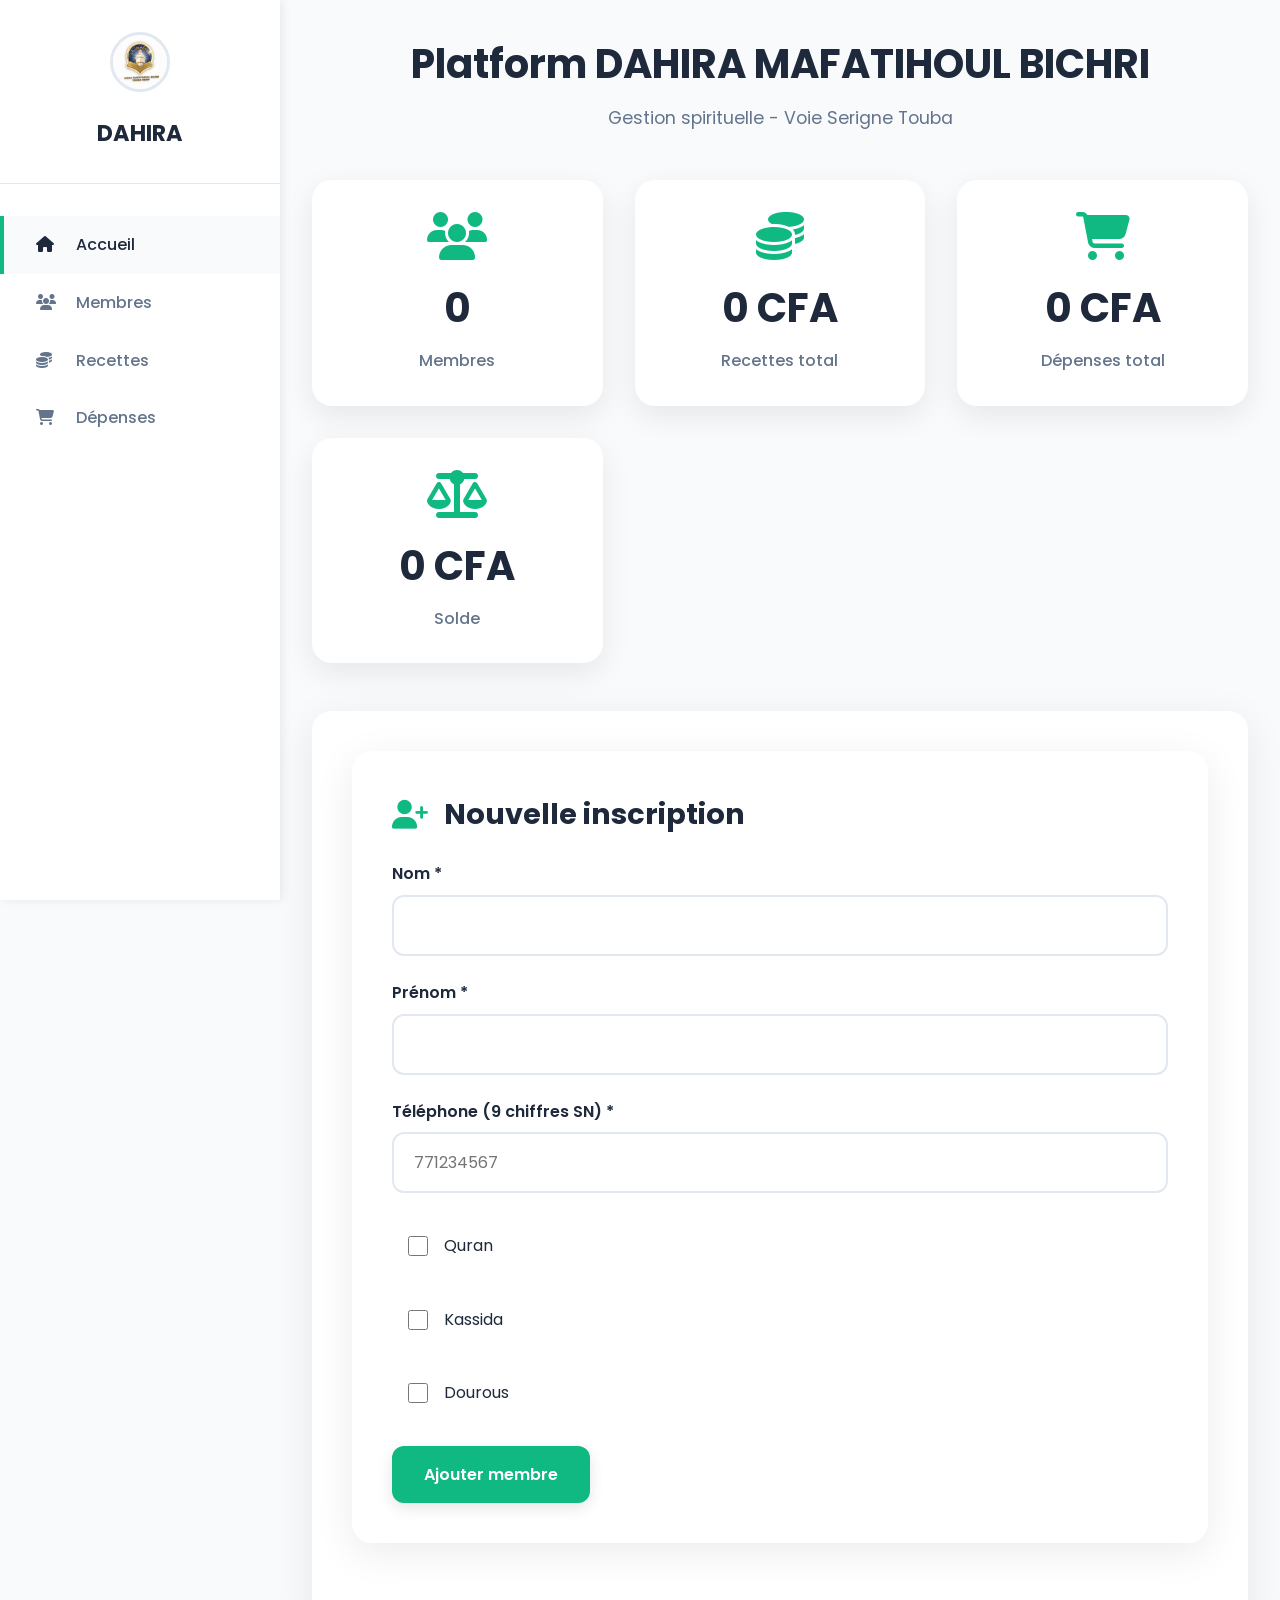
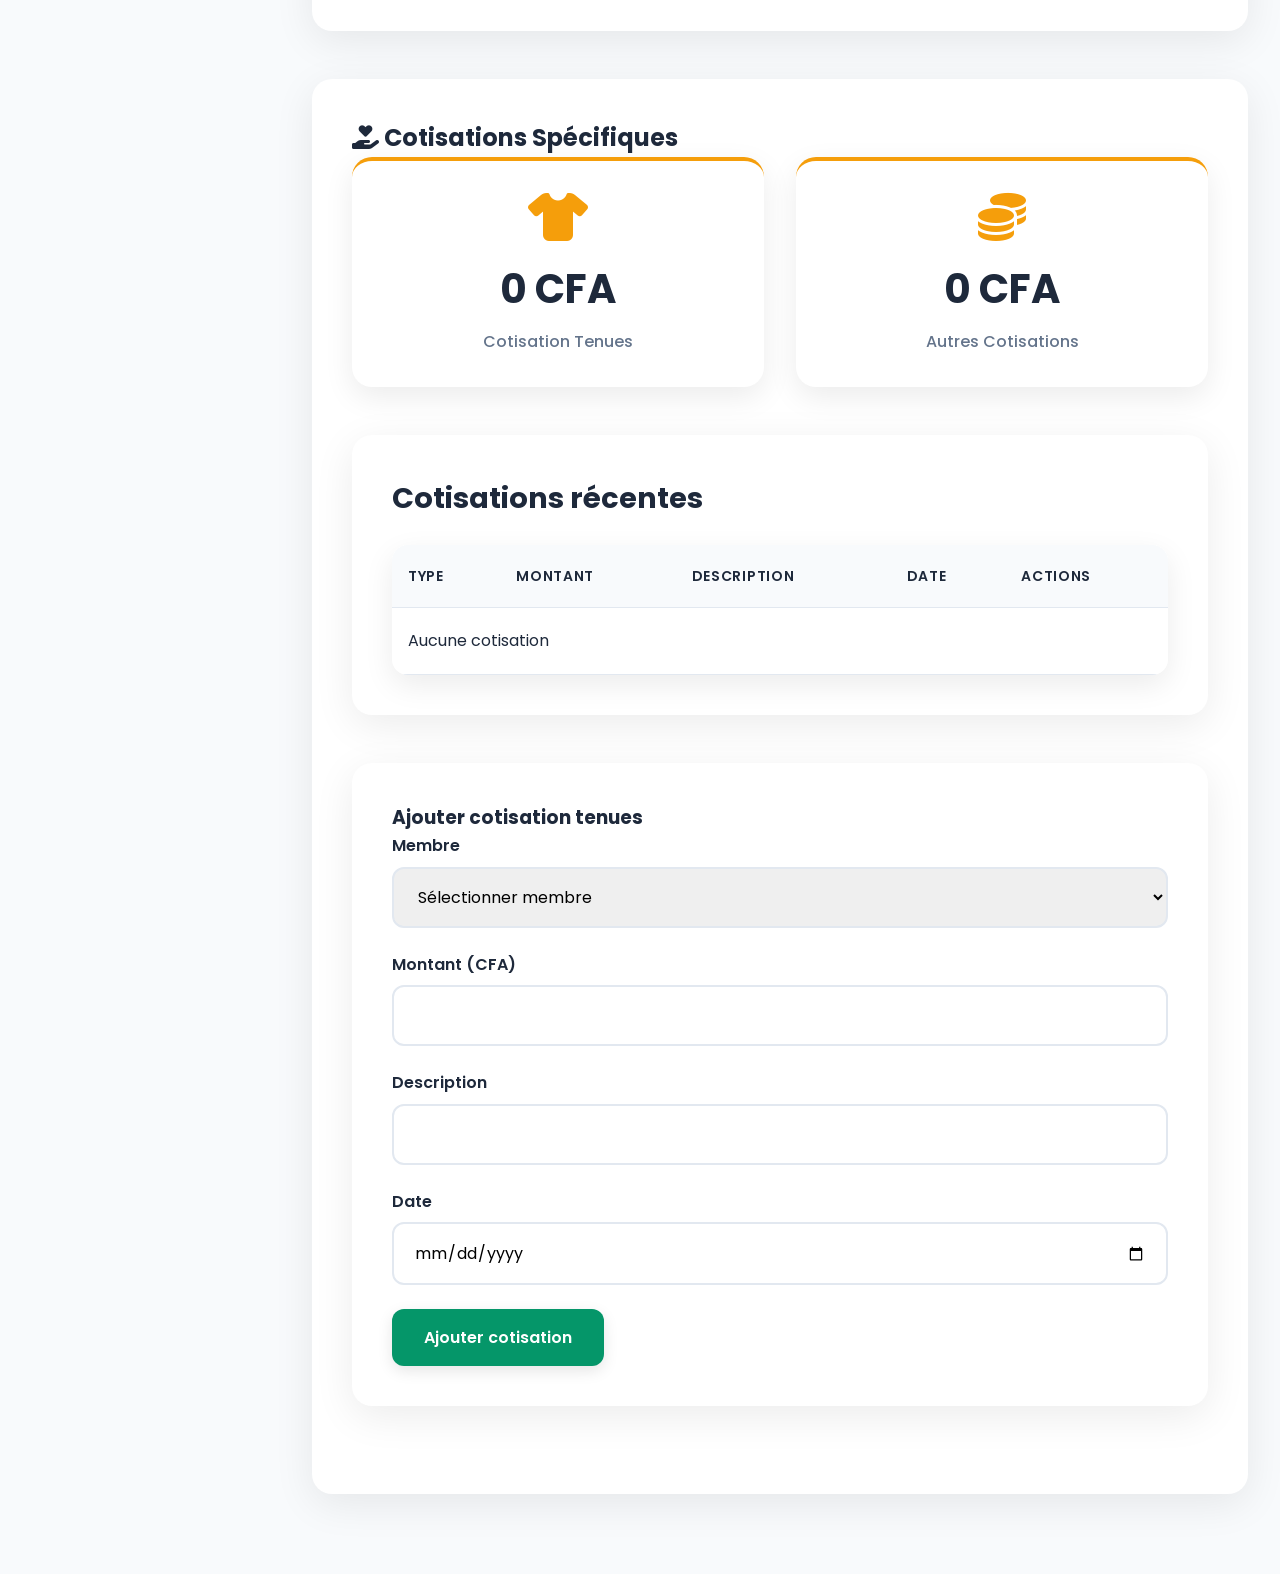
<file: index.html>
<!DOCTYPE html>
<html lang="fr">
<head>
    <meta charset="UTF-8">
    <meta name="viewport" content="width=device-width, initial-scale=1.0">
    <title>DAHIRA MAFATIHOUL BICHRI - Platform Admin</title>
    <link rel="manifest" href="manifest.json">
    <link rel="stylesheet" href="style.css">
    <link rel="stylesheet" href="https://cdnjs.cloudflare.com/ajax/libs/font-awesome/6.4.0/css/all.min.css">
    <link href="https://fonts.googleapis.com/css2?family=Poppins:wght@300;400;600;700&display=swap" rel="stylesheet">
</head>
<body>
    <div class="app">
        <!-- Sidebar -->
        <nav class="sidebar">
            <div class="logo-sidebar">
                <img src="WhatsApp Image 2026-03-20 at 22.00.52.jpeg" alt="Dahira" class="logo-small">
                <h2>DAHIRA</h2>
            </div>
            <ul>
                <li class="nav-item active" data-tab="accueil"><i class="fas fa-home"></i> Accueil</li>
                <li class="nav-item" data-tab="membres"><i class="fas fa-users"></i> Membres</li>
                <li class="nav-item" data-tab="recettes"><i class="fas fa-coins"></i> Recettes</li>
                <li class="nav-item" data-tab="depenses"><i class="fas fa-shopping-cart"></i> Dépenses</li>
            </ul>
        </nav>

        <!-- Main content -->
        <main class="main-content">
            <!-- Header -->
            <header class="main-header">
                <h1>Platform DAHIRA MAFATIHOUL BICHRI</h1>
                <p> Gestion spirituelle - Voie Serigne Touba</p>
            </header>

            <!-- Tabs content -->
            <div class="tabs-container">
                <!-- Accueil -->
                <div id="accueil" class="tab-content active">
                    <div class="stats-grid">
                        <div class="stat-card">
                            <i class="fas fa-users"></i>
                            <h3 id="totalMembres">0</h3>
                            <p>Membres</p>
                        </div>
                        <div class="stat-card">
                            <i class="fas fa-coins"></i>
                            <h3 id="totalRecettes">0 CFA</h3>
                            <p>Recettes total</p>
                        </div>
                        <div class="stat-card">
                            <i class="fas fa-shopping-cart"></i>
                            <h3 id="totalDepenses">0 CFA</h3>
                            <p>Dépenses total</p>
                        </div>
                        <div class="stat-card">
                            <i class="fas fa-balance-scale"></i>
                            <h3 id="solde">0 CFA</h3>
                            <p>Solde</p>
                        </div>
                    </div>

                    <!-- Inscription Section -->
                    <div class="inscription-section">
                        <div class="form-section">
                            <h2><i class="fas fa-user-plus"></i> Nouvelle inscription</h2>
                            <form id="inscriptionForm">
                                <div class="input-group">
                                    <label>Nom *</label>
                                    <input type="text" id="nom" required>
                                </div>
                                <div class="input-group">
                                    <label>Prénom *</label>
                                    <input type="text" id="prenom" required>
                                </div>
                                <div class="input-group">
                                    <label>Téléphone (9 chiffres SN) *</label>
                                    <input type="tel" id="telephone" placeholder="771234567" pattern="[0-9]{9}" required>
                                </div>
                                <div class="checkbox-group">
                                    <label><input type="checkbox" name="interets" value="quran"> Quran</label>
                                    <label><input type="checkbox" name="interets" value="kassida"> Kassida</label>
                                    <label><input type="checkbox" name="interets" value="dourous"> Dourous</label>
                                </div>
                                <button type="submit" class="btn-primary">Ajouter membre</button>
                            </form>
                        </div>
                    </div>

                    <!-- Cotisations Spécifiques -->
                    <div class="cotisations-section">
                        <h2><i class="fas fa-hand-holding-heart"></i> Cotisations Spécifiques</h2>
                        <div class="cotisations-grid">
                            <div class="stat-card cotisation-card">
                                <i class="fas fa-tshirt"></i>
                                <h3 id="totalCotisationTenues">0 CFA</h3>
                                <p>Cotisation Tenues</p>
                            </div>
                            <div class="stat-card cotisation-card">
                                <i class="fas fa-coins"></i>
                                <h3 id="totalAutresCotisations">0 CFA</h3>
                                <p>Autres Cotisations</p>
                            </div>
                        </div>

                        <div class="table-section">
                            <h2>Cotisations récentes</h2>
                            <div class="table-container">
                                <table id="cotisationsTable">
                                    <thead>
                                        <tr>
                                            <th>Type</th>
                                            <th>Montant</th>
                                            <th>Description</th>
                                            <th>Date</th>
                                            <th>Actions</th>
                                        </tr>
                                    </thead>
                                    <tbody></tbody>
                                </table>
                            </div>
                        </div>
                        
                            <div class="form-section">
                            <h3>Ajouter cotisation tenues</h3>
                            <form id="cotisationTenuesForm">
                                <div class="input-group">
                                    <label>Membre</label>
                                    <select id="membreCotisation" required>
                                        <option value="">Sélectionner membre</option>
                                    </select>
                                </div>
                                <div class="input-group">
                                    <label>Montant (CFA)</label>
                                    <input type="number" id="montantCotisation" required>
                                </div>
                                <div class="input-group">
                                    <label>Description</label>
                                    <input type="text" id="descCotisation">
                                </div>
                                <div class="input-group">
                                    <label>Date</label>
                                    <input type="date" id="dateCotisation">
                                </div>
                                <button type="submit" class="btn-success">Ajouter cotisation</button>
                            </form>
                        </div>
                    </div>
                </div>

                <!-- Membres -->
                <div id="membres" class="tab-content">
                    <div class="table-section">
                        <h2>Membres dahira</h2>
                        <div class="table-container">
                            <table id="membresTable">
                                <thead>
                                    <tr>
                                        <th>Nom</th>
                                        <th>Tél</th>
                                        <th>Intérêts</th>
                                        <th>Date</th>
                                        <th>Actions</th>
                                    </tr>
                                </thead>
                                <tbody></tbody>
                            </table>
                        </div>
                    </div>
                </div>

                <!-- Recettes -->
                <div id="recettes" class="tab-content">
                    <div class="form-section">
                        <h2>Ajouter recette</h2>
                        <form id="recetteForm">
                            <div class="input-group">
                                <label>Montant (CFA)</label>
                                <input type="number" id="montantRecette" required>
                            </div>
                            <div class="input-group">
                                <label>Description</label>
                                <input type="text" id="descRecette">
                            </div>
                            <div class="input-group">
                                <label>Date</label>
                                <input type="date" id="dateRecette">
                            </div>
                            <button type="submit" class="btn-success">Ajouter recette</button>
                        </form>
                    </div>
                    <div class="table-section">
                        <h3>Recettes récentes</h3>
                        <div class="table-container">
                            <table id="recettesTable">
                                <thead>
                                    <tr>
                                        <th>Montant</th>
                                        <th>Description</th>
                                        <th>Date</th>
                                        <th>Actions</th>
                                    </tr>
                                </thead>
                                <tbody></tbody>
                            </table>
                        </div>
                    </div>
                </div>

                <!-- Dépenses -->
                <div id="depenses" class="tab-content">
                    <div class="form-section">
                        <h2>Ajouter dépense</h2>
                        <form id="depenseForm">
                            <div class="input-group">
                                <label>Montant (CFA)</label>
                                <input type="number" id="montantDepense" required>
                            </div>
                            <div class="input-group">
                                <label>Description</label>
                                <input type="text" id="descDepense">
                            </div>
                            <div class="input-group">
                                <label>Date</label>
                                <input type="date" id="dateDepense">
                            </div>
                            <button type="submit" class="btn-danger">Ajouter dépense</button>
                        </form>
                    </div>
                    <div class="table-section">
                        <h3>Dépenses récentes</h3>
                        <div class="table-container">
                            <table id="depensesTable">
                                <thead>
                                    <tr>
                                        <th>Montant</th>
                                        <th>Description</th>
                                        <th>Date</th>
                                        <th>Actions</th>
                                    </tr>
                                </thead>
                                <tbody></tbody>
                            </table>
                        </div>
                    </div>
                </div>
            </div>
        </main>
    </div>

    <script src="script.js"></script>
</body>
</html>
</file>
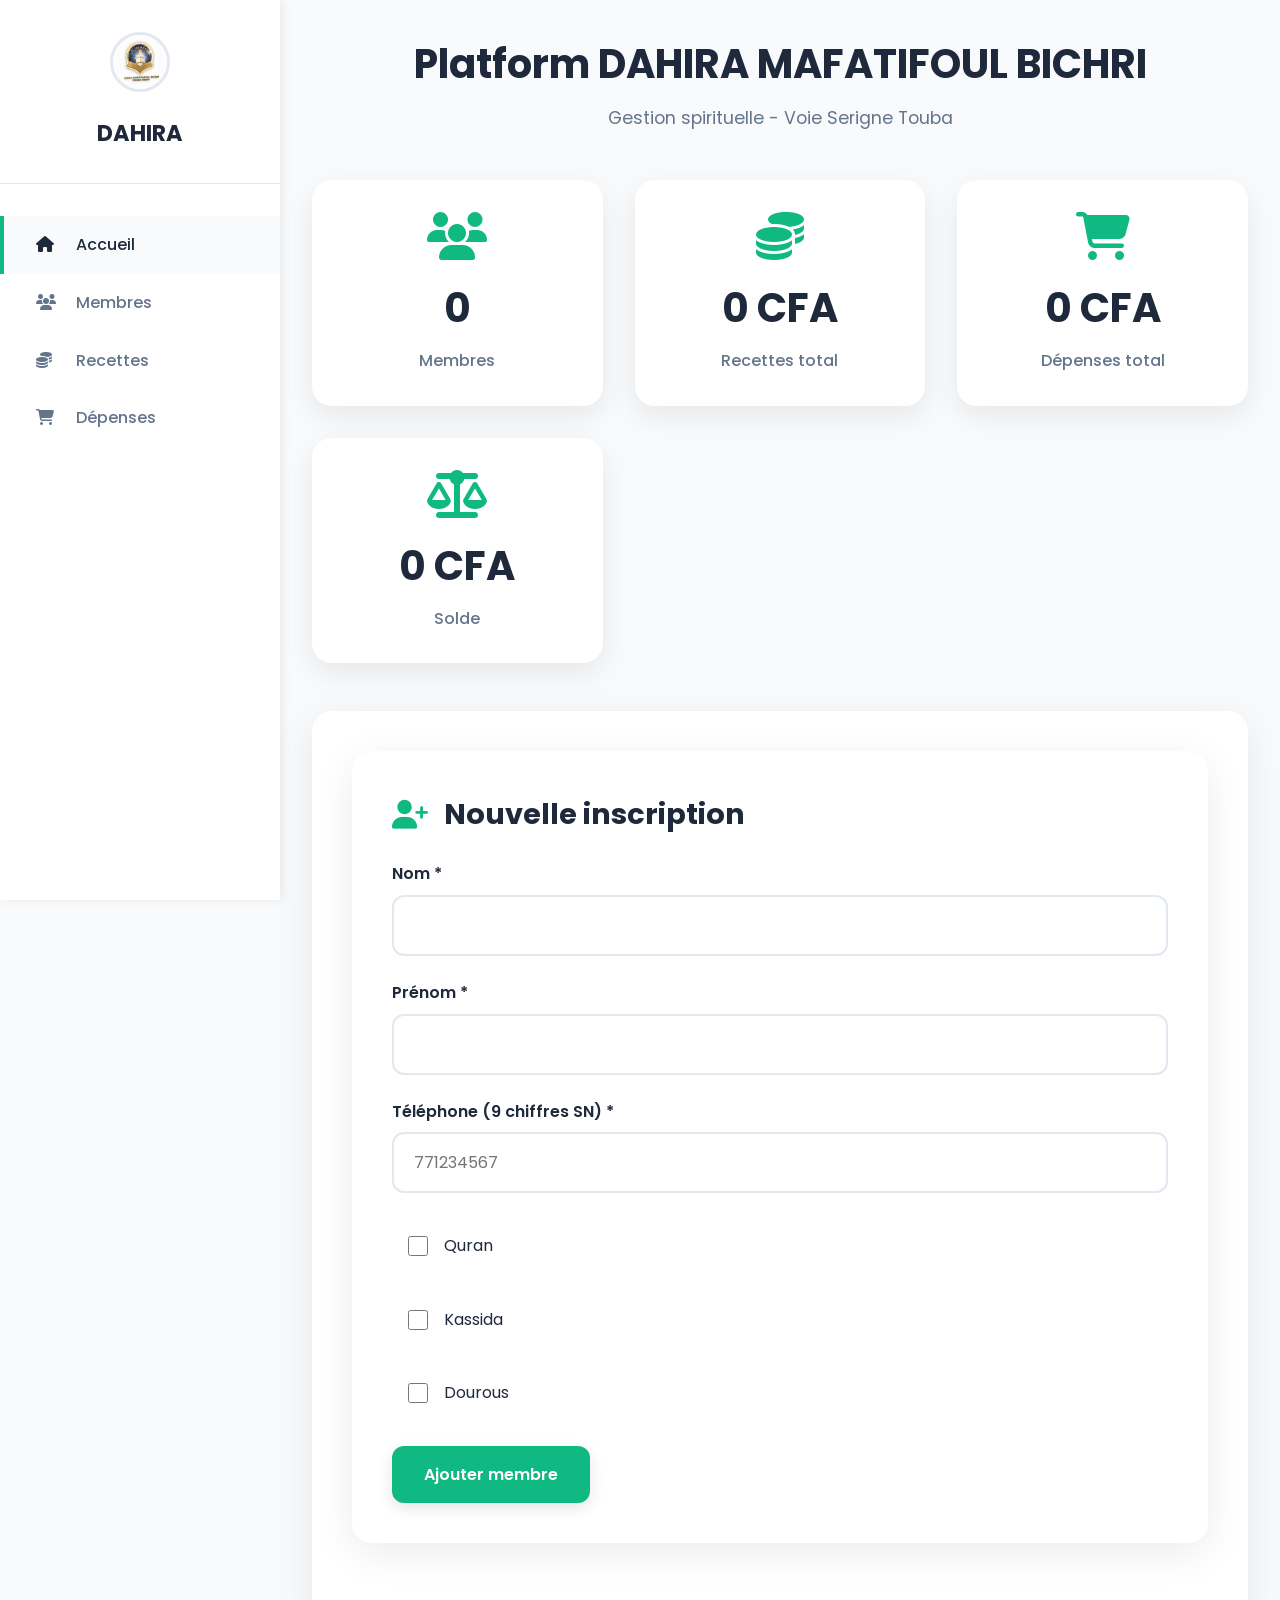
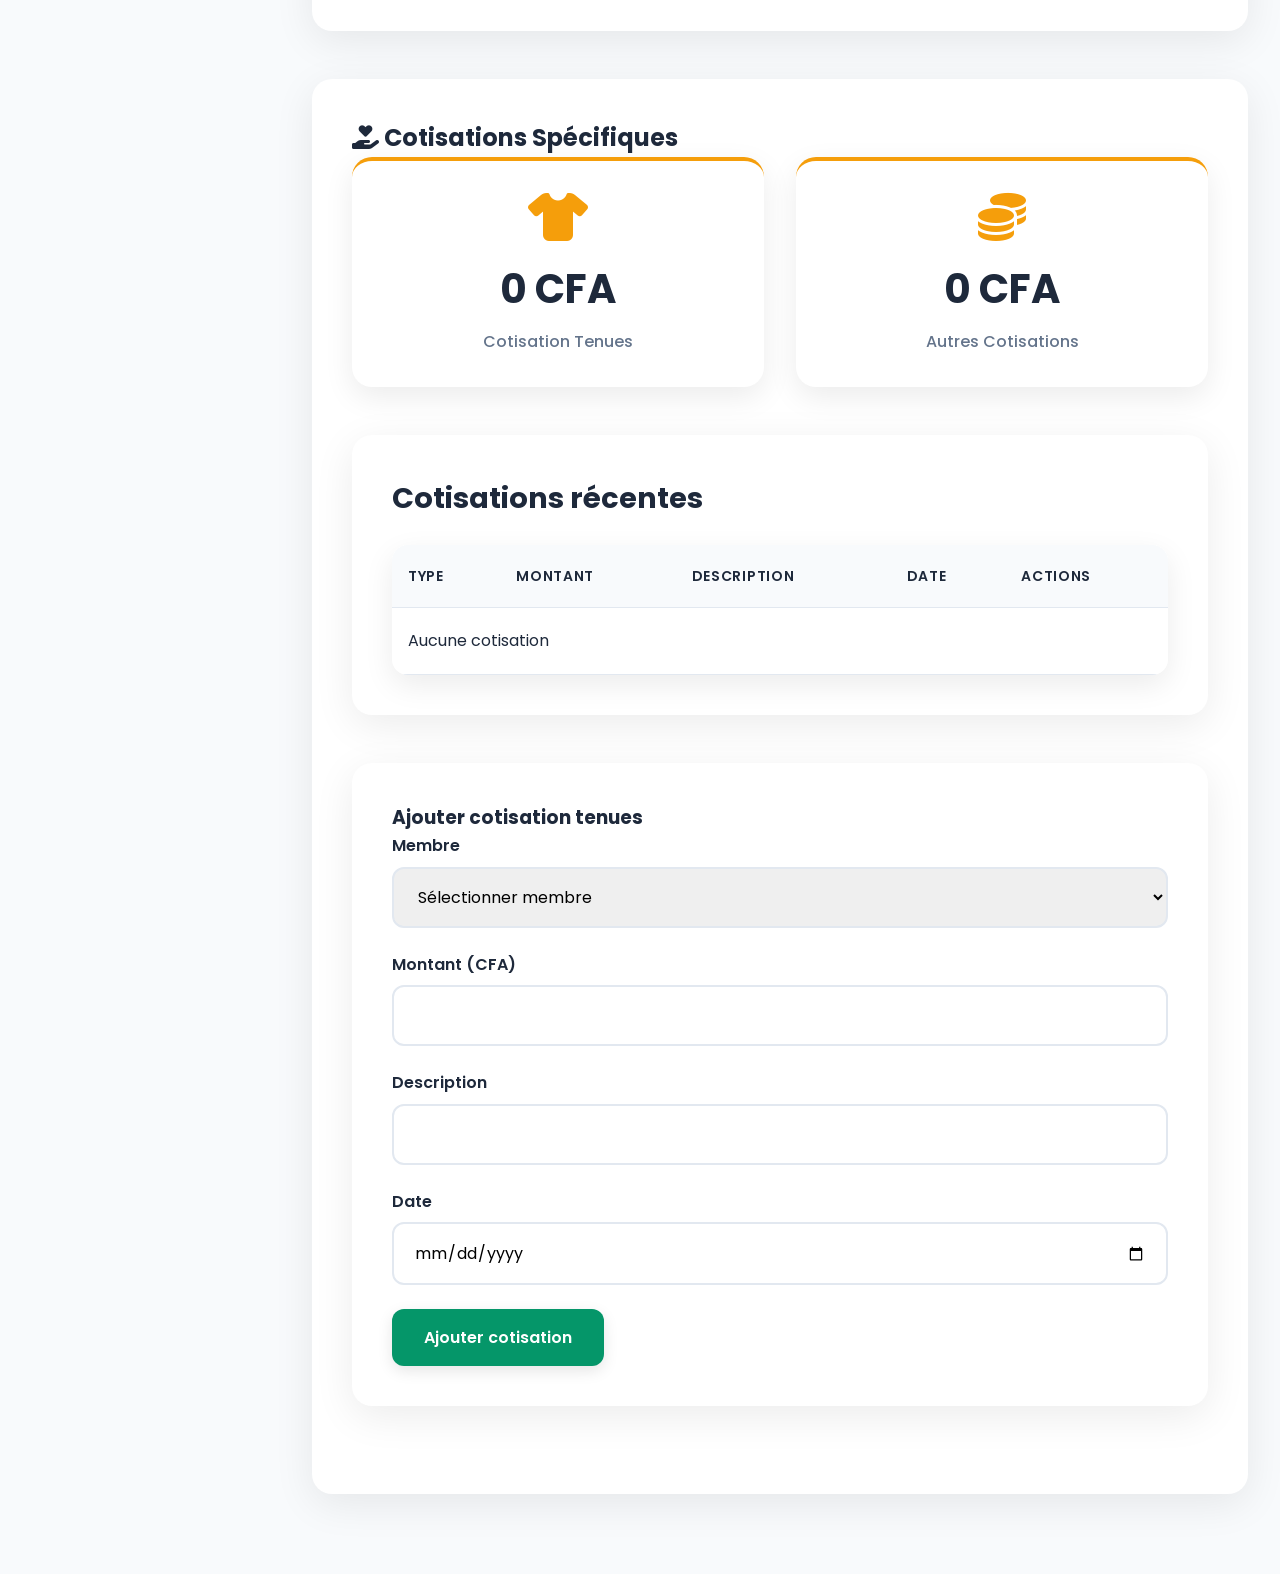
<file: dahira-website/index.html>
<!DOCTYPE html>
<html lang="fr">
<head>
    <meta charset="UTF-8">
    <meta name="viewport" content="width=device-width, initial-scale=1.0">
    <title>DAHIRA MAFATIFOUL BICHRI - Platform Admin</title>
    <link rel="manifest" href="manifest.json">
    <link rel="stylesheet" href="style.css">
    <link rel="stylesheet" href="https://cdnjs.cloudflare.com/ajax/libs/font-awesome/6.4.0/css/all.min.css">
    <link href="https://fonts.googleapis.com/css2?family=Poppins:wght@300;400;600;700&display=swap" rel="stylesheet">
</head>
<body>
    <div class="app">
        <!-- Sidebar -->
        <nav class="sidebar">
            <div class="logo-sidebar">
                <img src="WhatsApp Image 2026-03-20 at 22.00.52.jpeg" alt="Dahira" class="logo-small">
                <h2>DAHIRA</h2>
            </div>
            <ul>
                <li class="nav-item active" data-tab="accueil"><i class="fas fa-home"></i> Accueil</li>
                <li class="nav-item" data-tab="membres"><i class="fas fa-users"></i> Membres</li>
                <li class="nav-item" data-tab="recettes"><i class="fas fa-coins"></i> Recettes</li>
                <li class="nav-item" data-tab="depenses"><i class="fas fa-shopping-cart"></i> Dépenses</li>
            </ul>
        </nav>

        <!-- Main content -->
        <main class="main-content">
            <!-- Header -->
            <header class="main-header">
                <h1>Platform DAHIRA MAFATIFOUL BICHRI</h1>
                <p> Gestion spirituelle - Voie Serigne Touba</p>
            </header>

            <!-- Tabs content -->
            <div class="tabs-container">
                <!-- Accueil -->
                <div id="accueil" class="tab-content active">
                    <div class="stats-grid">
                        <div class="stat-card">
                            <i class="fas fa-users"></i>
                            <h3 id="totalMembres">0</h3>
                            <p>Membres</p>
                        </div>
                        <div class="stat-card">
                            <i class="fas fa-coins"></i>
                            <h3 id="totalRecettes">0 CFA</h3>
                            <p>Recettes total</p>
                        </div>
                        <div class="stat-card">
                            <i class="fas fa-shopping-cart"></i>
                            <h3 id="totalDepenses">0 CFA</h3>
                            <p>Dépenses total</p>
                        </div>
                        <div class="stat-card">
                            <i class="fas fa-balance-scale"></i>
                            <h3 id="solde">0 CFA</h3>
                            <p>Solde</p>
                        </div>
                    </div>

                    <!-- Inscription Section -->
                    <div class="inscription-section">
                        <div class="form-section">
                            <h2><i class="fas fa-user-plus"></i> Nouvelle inscription</h2>
                            <form id="inscriptionForm">
                                <div class="input-group">
                                    <label>Nom *</label>
                                    <input type="text" id="nom" required>
                                </div>
                                <div class="input-group">
                                    <label>Prénom *</label>
                                    <input type="text" id="prenom" required>
                                </div>
                                <div class="input-group">
                                    <label>Téléphone (9 chiffres SN) *</label>
                                    <input type="tel" id="telephone" placeholder="771234567" pattern="[0-9]{9}" required>
                                </div>
                                <div class="checkbox-group">
                                    <label><input type="checkbox" name="interets" value="quran"> Quran</label>
                                    <label><input type="checkbox" name="interets" value="kassida"> Kassida</label>
                                    <label><input type="checkbox" name="interets" value="dourous"> Dourous</label>
                                </div>
                                <button type="submit" class="btn-primary">Ajouter membre</button>
                            </form>
                        </div>
                    </div>

                    <!-- Cotisations Spécifiques -->
                    <div class="cotisations-section">
                        <h2><i class="fas fa-hand-holding-heart"></i> Cotisations Spécifiques</h2>
                        <div class="cotisations-grid">
                            <div class="stat-card cotisation-card">
                                <i class="fas fa-tshirt"></i>
                                <h3 id="totalCotisationTenues">0 CFA</h3>
                                <p>Cotisation Tenues</p>
                            </div>
                            <div class="stat-card cotisation-card">
                                <i class="fas fa-coins"></i>
                                <h3 id="totalAutresCotisations">0 CFA</h3>
                                <p>Autres Cotisations</p>
                            </div>
                        </div>

                        <div class="table-section">
                            <h2>Cotisations récentes</h2>
                            <div class="table-container">
                                <table id="cotisationsTable">
                                    <thead>
                                        <tr>
                                            <th>Type</th>
                                            <th>Montant</th>
                                            <th>Description</th>
                                            <th>Date</th>
                                            <th>Actions</th>
                                        </tr>
                                    </thead>
                                    <tbody></tbody>
                                </table>
                            </div>
                        </div>
                        
                            <div class="form-section">
                            <h3>Ajouter cotisation tenues</h3>
                            <form id="cotisationTenuesForm">
                                <div class="input-group">
                                    <label>Membre</label>
                                    <select id="membreCotisation" required>
                                        <option value="">Sélectionner membre</option>
                                    </select>
                                </div>
                                <div class="input-group">
                                    <label>Montant (CFA)</label>
                                    <input type="number" id="montantCotisation" required>
                                </div>
                                <div class="input-group">
                                    <label>Description</label>
                                    <input type="text" id="descCotisation">
                                </div>
                                <div class="input-group">
                                    <label>Date</label>
                                    <input type="date" id="dateCotisation">
                                </div>
                                <button type="submit" class="btn-success">Ajouter cotisation</button>
                            </form>
                        </div>
                    </div>
                </div>

                <!-- Membres -->
                <div id="membres" class="tab-content">
                    <div class="table-section">
                        <h2>Membres dahira</h2>
                        <div class="table-container">
                            <table id="membresTable">
                                <thead>
                                    <tr>
                                        <th>Nom</th>
                                        <th>Tél</th>
                                        <th>Intérêts</th>
                                        <th>Date</th>
                                        <th>Actions</th>
                                    </tr>
                                </thead>
                                <tbody></tbody>
                            </table>
                        </div>
                    </div>
                </div>

                <!-- Recettes -->
                <div id="recettes" class="tab-content">
                    <div class="form-section">
                        <h2>Ajouter recette</h2>
                        <form id="recetteForm">
                            <div class="input-group">
                                <label>Montant (CFA)</label>
                                <input type="number" id="montantRecette" required>
                            </div>
                            <div class="input-group">
                                <label>Description</label>
                                <input type="text" id="descRecette">
                            </div>
                            <div class="input-group">
                                <label>Date</label>
                                <input type="date" id="dateRecette">
                            </div>
                            <button type="submit" class="btn-success">Ajouter recette</button>
                        </form>
                    </div>
                    <div class="table-section">
                        <h3>Recettes récentes</h3>
                        <div class="table-container">
                            <table id="recettesTable">
                                <thead>
                                    <tr>
                                        <th>Montant</th>
                                        <th>Description</th>
                                        <th>Date</th>
                                        <th>Actions</th>
                                    </tr>
                                </thead>
                                <tbody></tbody>
                            </table>
                        </div>
                    </div>
                </div>

                <!-- Dépenses -->
                <div id="depenses" class="tab-content">
                    <div class="form-section">
                        <h2>Ajouter dépense</h2>
                        <form id="depenseForm">
                            <div class="input-group">
                                <label>Montant (CFA)</label>
                                <input type="number" id="montantDepense" required>
                            </div>
                            <div class="input-group">
                                <label>Description</label>
                                <input type="text" id="descDepense">
                            </div>
                            <div class="input-group">
                                <label>Date</label>
                                <input type="date" id="dateDepense">
                            </div>
                            <button type="submit" class="btn-danger">Ajouter dépense</button>
                        </form>
                    </div>
                    <div class="table-section">
                        <h3>Dépenses récentes</h3>
                        <div class="table-container">
                            <table id="depensesTable">
                                <thead>
                                    <tr>
                                        <th>Montant</th>
                                        <th>Description</th>
                                        <th>Date</th>
                                        <th>Actions</th>
                                    </tr>
                                </thead>
                                <tbody></tbody>
                            </table>
                        </div>
                    </div>
                </div>
            </div>
        </main>
    </div>

    <script src="script.js"></script>
</body>
</html>
</file>
<file: style.css>
* {
    margin: 0;
    padding: 0;
    box-sizing: border-box;
}

:root {
    --white: #ffffff;
    --light: #f8fafc;
    --dark: #1e293b;
    --gray: #64748b;
    --border: #e2e8f0;
    --shadow: rgba(0,0,0,0.08);
    --success: #10b981;
    --danger: #ef4444;
}

body {
    font-family: 'Poppins', sans-serif;
    background: var(--light);
    color: var(--dark);
    line-height: 1.6;
}

.app {
    display: flex;
    min-height: 100vh;
}

.sidebar {
    width: 280px;
    background: var(--white);
    box-shadow: 2px 0 10px var(--shadow);
    padding: 2rem 0;
    position: fixed;
    height: 100vh;
    overflow-y: auto;
    z-index: 1000;
}

.logo-sidebar {
    padding: 0 2rem 2rem;
    text-align: center;
    border-bottom: 1px solid var(--border);
    margin-bottom: 2rem;
}

.logo-small {
    width: 60px;
    height: 60px;
    border-radius: 50%;
    object-fit: cover;
    margin-bottom: 1rem;
    border: 3px solid var(--border);
}

.logo-sidebar h2 {
    font-size: 1.4em;
    font-weight: 700;
    color: var(--dark);
}

.sidebar ul {
    list-style: none;
}

.nav-item {
    padding: 1rem 2rem;
    cursor: pointer;
    transition: all 0.3s ease;
    font-weight: 500;
    color: var(--gray);
    border-left: 4px solid transparent;
}

.nav-item:hover, .nav-item.active {
    background: var(--light);
    color: var(--dark);
    border-left-color: var(--success);
}

.nav-item i {
    margin-right: 1rem;
    width: 20px;
}

.main-content {
    margin-left: 280px;
    flex: 1;
    padding: 2rem;
}

.main-header {
    margin-bottom: 3rem;
    text-align: center;
}

.main-header h1 {
    font-size: 2.5em;
    font-weight: 700;
    color: var(--dark);
    margin-bottom: 0.5rem;
}

.main-header p {
    color: var(--gray);
    font-size: 1.1em;
}

.tabs-container {
    max-width: 1200px;
    margin: 0 auto;
}

.tab-content {
    display: none;
}

.tab-content.active {
    display: block;
    animation: fadeIn 0.5s ease-in;
}

@keyframes fadeIn {
    from { opacity: 0; transform: translateY(20px); }
    to { opacity: 1; transform: translateY(0); }
}

.stats-grid, .cotisations-grid {
    display: grid;
    grid-template-columns: repeat(auto-fit, minmax(250px, 1fr));
    gap: 2rem;
    margin-bottom: 3rem;
}

.stat-card {
    background: var(--white);
    padding: 2rem;
    border-radius: 20px;
    text-align: center;
    box-shadow: 0 10px 30px var(--shadow);
    transition: transform 0.3s ease;
}

.stat-card:hover {
    transform: translateY(-5px);
}

.stat-card i {
    font-size: 3rem;
    color: var(--success);
    margin-bottom: 1rem;
}

.stat-card h3 {
    font-size: 2.5rem;
    font-weight: 700;
    color: var(--dark);
    margin-bottom: 0.5rem;
}

.stat-card p {
    color: var(--gray);
    font-weight: 500;
}

.form-section, .table-section, .cotisations-section, .inscription-section {
    background: var(--white);
    border-radius: 20px;
    padding: 2.5rem;
    box-shadow: 0 10px 40px var(--shadow);
    margin-bottom: 3rem;
}

.form-section h2, .table-section h2, .table-section h3 {
    font-size: 1.8em;
    margin-bottom: 1.5rem;
    color: var(--dark);
    display: flex;
    align-items: center;
    gap: 1rem;
}

.form-section h2 i {
    color: var(--success);
}

.input-group {
    margin-bottom: 1.5rem;
}

.input-group label {
    display: block;
    margin-bottom: 0.5rem;
    font-weight: 600;
    color: var(--dark);
}

.input-group input, .input-group select {
    width: 100%;
    padding: 1rem 1.25rem;
    border: 2px solid var(--border);
    border-radius: 12px;
    font-size: 1rem;
    transition: all 0.3s ease;
    font-family: inherit;
}

.input-group input:focus, .input-group select:focus {
    outline: none;
    border-color: var(--success);
    box-shadow: 0 0 0 3px rgba(16, 185, 129, 0.1);
}

.btn-primary, .btn-success, .btn-danger {
    padding: 1rem 2rem;
    border: none;
    border-radius: 12px;
    font-size: 1rem;
    font-weight: 600;
    cursor: pointer;
    transition: all 0.3s ease;
    font-family: inherit;
    box-shadow: 0 5px 15px rgba(0,0,0,0.1);
}

.btn-primary {
    background: var(--success);
    color: white;
}

.btn-success {
    background: #059669;
    color: white;
}

.btn-danger {
    background: var(--danger);
    color: white;
}

.btn-primary:hover, .btn-success:hover, .btn-danger:hover {
    transform: translateY(-2px);
    box-shadow: 0 10px 25px rgba(0,0,0,0.15);
}

.checkbox-group {
    margin: 1.5rem 0;
}

.checkbox-group label {
    display: flex;
    align-items: center;
    margin-bottom: 1rem;
    cursor: pointer;
    padding: 1rem;
    border-radius: 10px;
    transition: all 0.3s ease;
}

.checkbox-group label:hover {
    background: var(--light);
}

.checkbox-group input[type="checkbox"] {
    margin-right: 1rem;
    width: 20px;
    height: 20px;
    accent-color: var(--success);
}

.table-container {
    overflow-x: auto;
    border-radius: 16px;
    box-shadow: 0 10px 30px var(--shadow);
}

table {
    width: 100%;
    border-collapse: collapse;
    background: var(--white);
}

thead {
    background: var(--light);
}

th, td {
    padding: 1.25rem 1rem;
    text-align: left;
    border-bottom: 1px solid var(--border);
}

th {
    font-weight: 600;
    color: var(--dark);
    text-transform: uppercase;
    font-size: 0.875rem;
    letter-spacing: 0.05em;
}

tbody tr:hover {
    background: var(--light);
}

.btn-small {
    padding: 0.5rem 1rem;
    border: none;
    border-radius: 8px;
    font-size: 0.875rem;
    cursor: pointer;
    margin-right: 0.5rem;
    transition: all 0.3s ease;
}

.btn-edit {
    background: #3b82f6;
    color: white;
}

.btn-delete {
    background: var(--danger);
    color: white;
}

.btn-small:hover {
    transform: translateY(-1px);
    box-shadow: 0 5px 15px rgba(0,0,0,0.2);
}

.solde-positive {
    color: var(--success);
    font-weight: 700;
}

.solde-negative {
    color: var(--danger);
    font-weight: 700;
}

.cotisation-card {
    border-top: 4px solid #f59e0b;
}

.cotisation-card i {
    color: #f59e0b !important;
}

@media (max-width: 768px) {
    .sidebar {
        transform: translateX(-100%);
        transition: transform 0.3s ease;
    }
    
    .sidebar.open {
        transform: translateX(0);
    }
    
    .main-content {
        margin-left: 0;
    }
    
    .stats-grid {
        grid-template-columns: 1fr;
    }
    
    .main-header h1 {
        font-size: 2rem;
    }
}

/* Animations */
@keyframes fadeInUp {
    from { opacity: 0; transform: translateY(30px); }
    to { opacity: 1; transform: translateY(0); }
}
</file>
<file: dahira-website/style.css>
* {
    margin: 0;
    padding: 0;
    box-sizing: border-box;
}

:root {
    --white: #ffffff;
    --light: #f8fafc;
    --dark: #1e293b;
    --gray: #64748b;
    --border: #e2e8f0;
    --shadow: rgba(0,0,0,0.08);
    --success: #10b981;
    --danger: #ef4444;
}

body {
    font-family: 'Poppins', sans-serif;
    background: var(--light);
    color: var(--dark);
    line-height: 1.6;
}

.app {
    display: flex;
    min-height: 100vh;
}

.sidebar {
    width: 280px;
    background: var(--white);
    box-shadow: 2px 0 10px var(--shadow);
    padding: 2rem 0;
    position: fixed;
    height: 100vh;
    overflow-y: auto;
    z-index: 1000;
}

.logo-sidebar {
    padding: 0 2rem 2rem;
    text-align: center;
    border-bottom: 1px solid var(--border);
    margin-bottom: 2rem;
}

.logo-small {
    width: 60px;
    height: 60px;
    border-radius: 50%;
    object-fit: cover;
    margin-bottom: 1rem;
    border: 3px solid var(--border);
}

.logo-sidebar h2 {
    font-size: 1.4em;
    font-weight: 700;
    color: var(--dark);
}

.sidebar ul {
    list-style: none;
}

.nav-item {
    padding: 1rem 2rem;
    cursor: pointer;
    transition: all 0.3s ease;
    font-weight: 500;
    color: var(--gray);
    border-left: 4px solid transparent;
}

.nav-item:hover, .nav-item.active {
    background: var(--light);
    color: var(--dark);
    border-left-color: var(--success);
}

.nav-item i {
    margin-right: 1rem;
    width: 20px;
}

.main-content {
    margin-left: 280px;
    flex: 1;
    padding: 2rem;
}

.main-header {
    margin-bottom: 3rem;
    text-align: center;
}

.main-header h1 {
    font-size: 2.5em;
    font-weight: 700;
    color: var(--dark);
    margin-bottom: 0.5rem;
}

.main-header p {
    color: var(--gray);
    font-size: 1.1em;
}

.tabs-container {
    max-width: 1200px;
    margin: 0 auto;
}

.tab-content {
    display: none;
}

.tab-content.active {
    display: block;
    animation: fadeIn 0.5s ease-in;
}

@keyframes fadeIn {
    from { opacity: 0; transform: translateY(20px); }
    to { opacity: 1; transform: translateY(0); }
}

.stats-grid, .cotisations-grid {
    display: grid;
    grid-template-columns: repeat(auto-fit, minmax(250px, 1fr));
    gap: 2rem;
    margin-bottom: 3rem;
}

.stat-card {
    background: var(--white);
    padding: 2rem;
    border-radius: 20px;
    text-align: center;
    box-shadow: 0 10px 30px var(--shadow);
    transition: transform 0.3s ease;
}

.stat-card:hover {
    transform: translateY(-5px);
}

.stat-card i {
    font-size: 3rem;
    color: var(--success);
    margin-bottom: 1rem;
}

.stat-card h3 {
    font-size: 2.5rem;
    font-weight: 700;
    color: var(--dark);
    margin-bottom: 0.5rem;
}

.stat-card p {
    color: var(--gray);
    font-weight: 500;
}

.form-section, .table-section, .cotisations-section, .inscription-section {
    background: var(--white);
    border-radius: 20px;
    padding: 2.5rem;
    box-shadow: 0 10px 40px var(--shadow);
    margin-bottom: 3rem;
}

.form-section h2, .table-section h2, .table-section h3 {
    font-size: 1.8em;
    margin-bottom: 1.5rem;
    color: var(--dark);
    display: flex;
    align-items: center;
    gap: 1rem;
}

.form-section h2 i {
    color: var(--success);
}

.input-group {
    margin-bottom: 1.5rem;
}

.input-group label {
    display: block;
    margin-bottom: 0.5rem;
    font-weight: 600;
    color: var(--dark);
}

.input-group input, .input-group select {
    width: 100%;
    padding: 1rem 1.25rem;
    border: 2px solid var(--border);
    border-radius: 12px;
    font-size: 1rem;
    transition: all 0.3s ease;
    font-family: inherit;
}

.input-group input:focus, .input-group select:focus {
    outline: none;
    border-color: var(--success);
    box-shadow: 0 0 0 3px rgba(16, 185, 129, 0.1);
}

.btn-primary, .btn-success, .btn-danger {
    padding: 1rem 2rem;
    border: none;
    border-radius: 12px;
    font-size: 1rem;
    font-weight: 600;
    cursor: pointer;
    transition: all 0.3s ease;
    font-family: inherit;
    box-shadow: 0 5px 15px rgba(0,0,0,0.1);
}

.btn-primary {
    background: var(--success);
    color: white;
}

.btn-success {
    background: #059669;
    color: white;
}

.btn-danger {
    background: var(--danger);
    color: white;
}

.btn-primary:hover, .btn-success:hover, .btn-danger:hover {
    transform: translateY(-2px);
    box-shadow: 0 10px 25px rgba(0,0,0,0.15);
}

.checkbox-group {
    margin: 1.5rem 0;
}

.checkbox-group label {
    display: flex;
    align-items: center;
    margin-bottom: 1rem;
    cursor: pointer;
    padding: 1rem;
    border-radius: 10px;
    transition: all 0.3s ease;
}

.checkbox-group label:hover {
    background: var(--light);
}

.checkbox-group input[type="checkbox"] {
    margin-right: 1rem;
    width: 20px;
    height: 20px;
    accent-color: var(--success);
}

.table-container {
    overflow-x: auto;
    border-radius: 16px;
    box-shadow: 0 10px 30px var(--shadow);
}

table {
    width: 100%;
    border-collapse: collapse;
    background: var(--white);
}

thead {
    background: var(--light);
}

th, td {
    padding: 1.25rem 1rem;
    text-align: left;
    border-bottom: 1px solid var(--border);
}

th {
    font-weight: 600;
    color: var(--dark);
    text-transform: uppercase;
    font-size: 0.875rem;
    letter-spacing: 0.05em;
}

tbody tr:hover {
    background: var(--light);
}

.btn-small {
    padding: 0.5rem 1rem;
    border: none;
    border-radius: 8px;
    font-size: 0.875rem;
    cursor: pointer;
    margin-right: 0.5rem;
    transition: all 0.3s ease;
}

.btn-edit {
    background: #3b82f6;
    color: white;
}

.btn-delete {
    background: var(--danger);
    color: white;
}

.btn-small:hover {
    transform: translateY(-1px);
    box-shadow: 0 5px 15px rgba(0,0,0,0.2);
}

.solde-positive {
    color: var(--success);
    font-weight: 700;
}

.solde-negative {
    color: var(--danger);
    font-weight: 700;
}

.cotisation-card {
    border-top: 4px solid #f59e0b;
}

.cotisation-card i {
    color: #f59e0b !important;
}

@media (max-width: 768px) {
    .sidebar {
        transform: translateX(-100%);
        transition: transform 0.3s ease;
    }
    
    .sidebar.open {
        transform: translateX(0);
    }
    
    .main-content {
        margin-left: 0;
    }
    
    .stats-grid {
        grid-template-columns: 1fr;
    }
    
    .main-header h1 {
        font-size: 2rem;
    }
}

/* Animations */
@keyframes fadeInUp {
    from { opacity: 0; transform: translateY(30px); }
    to { opacity: 1; transform: translateY(0); }
}
</file>
